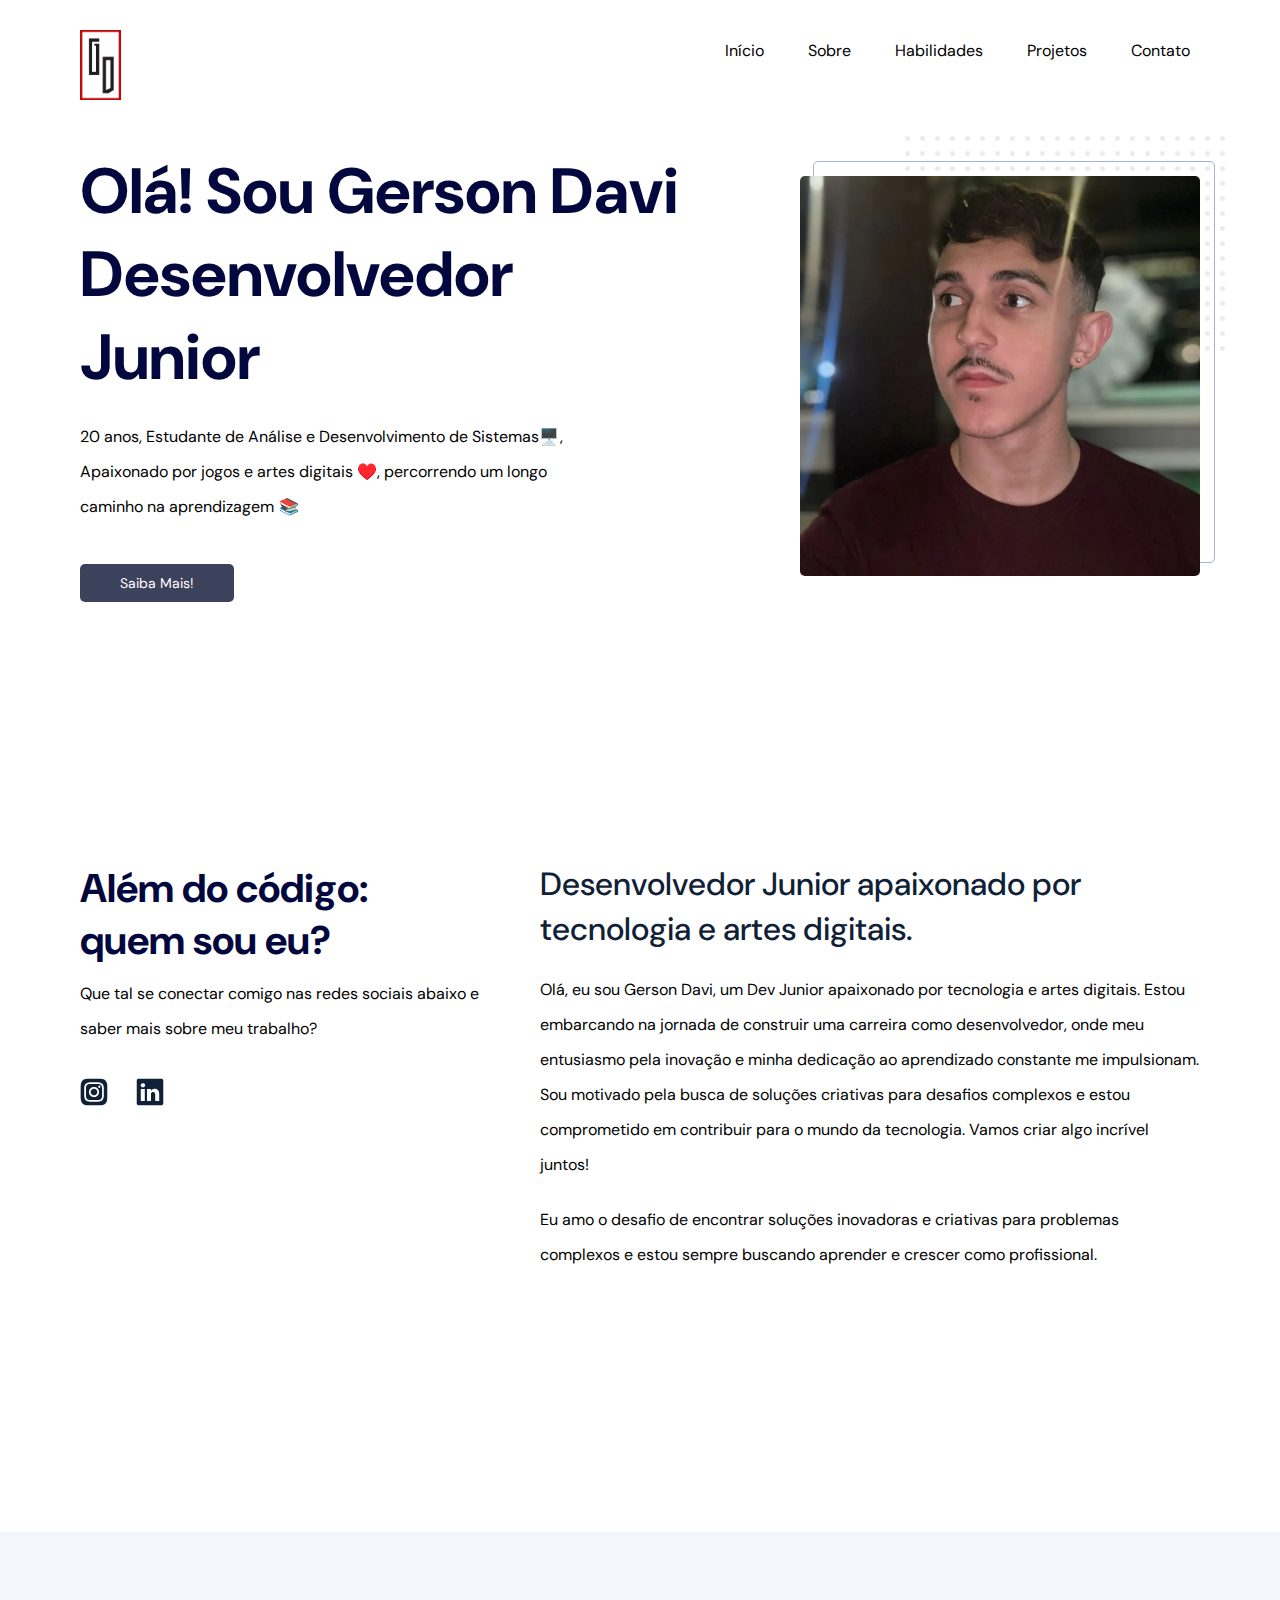
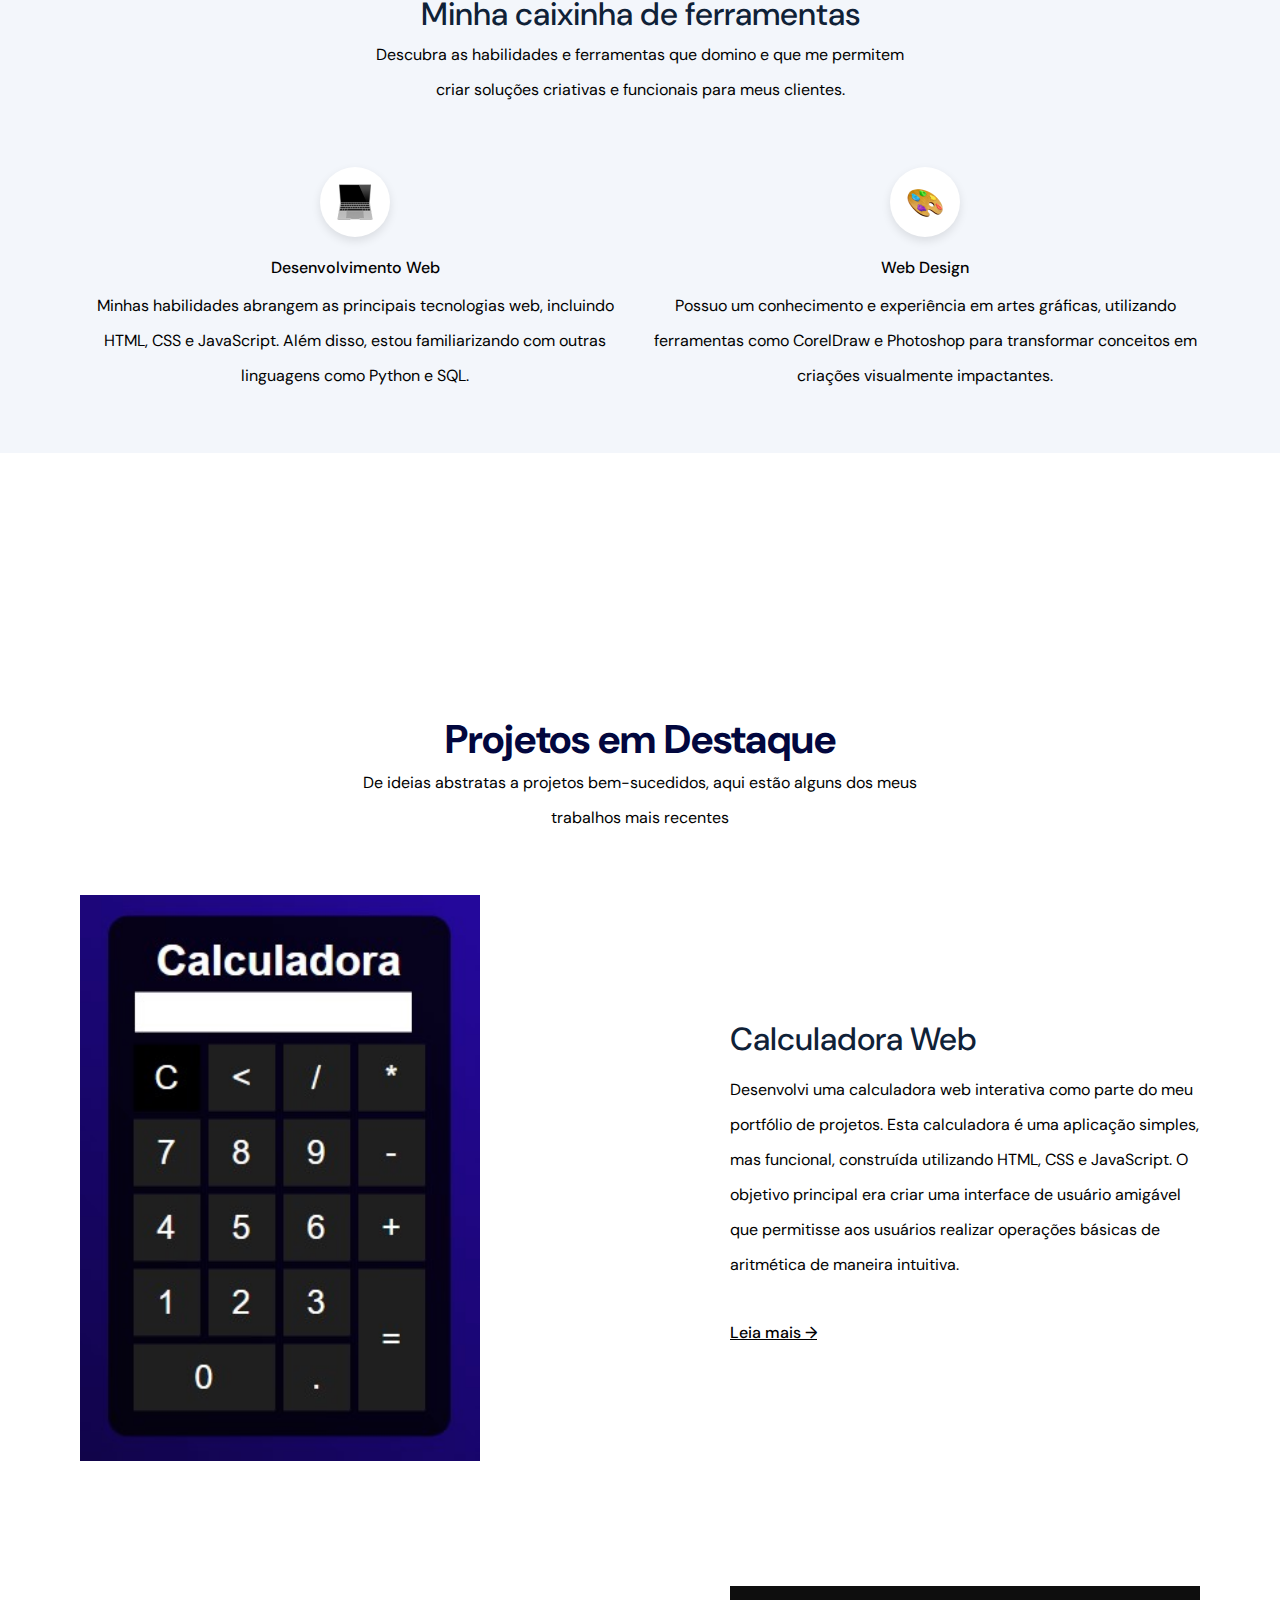
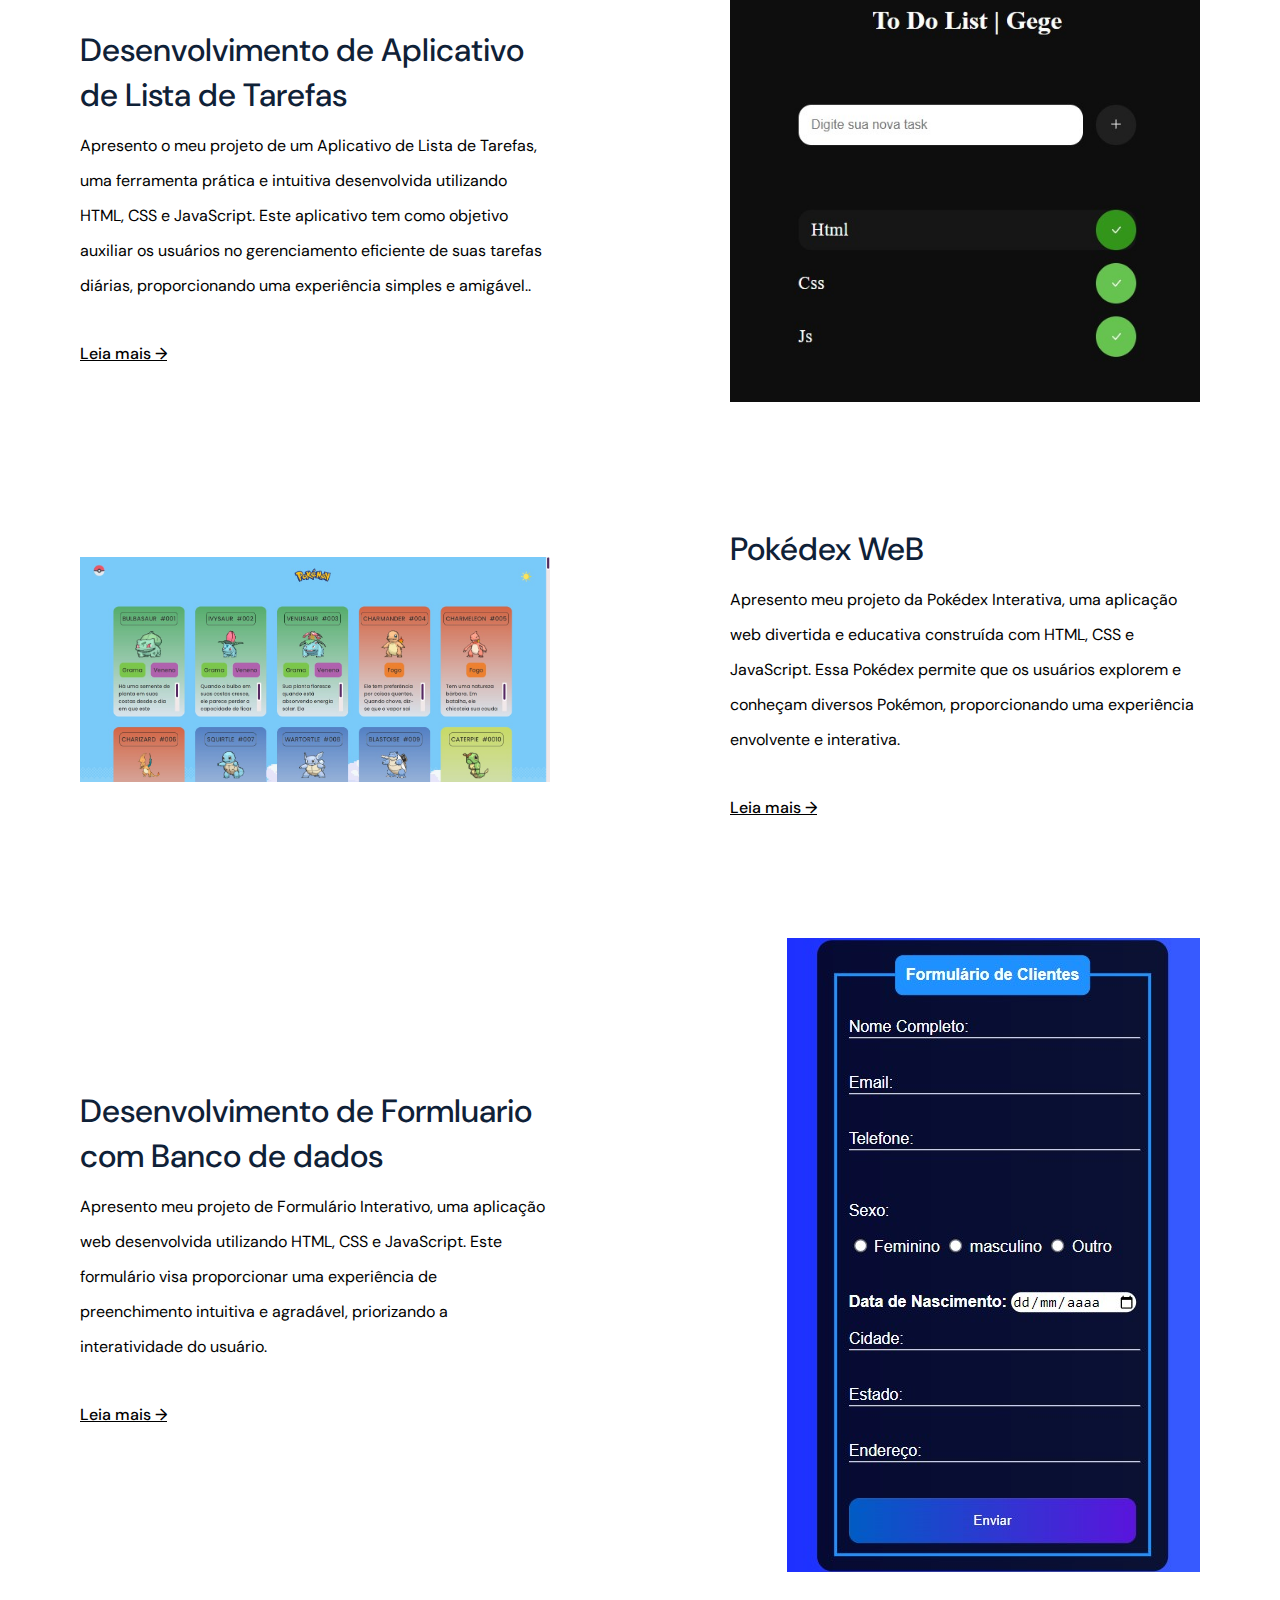
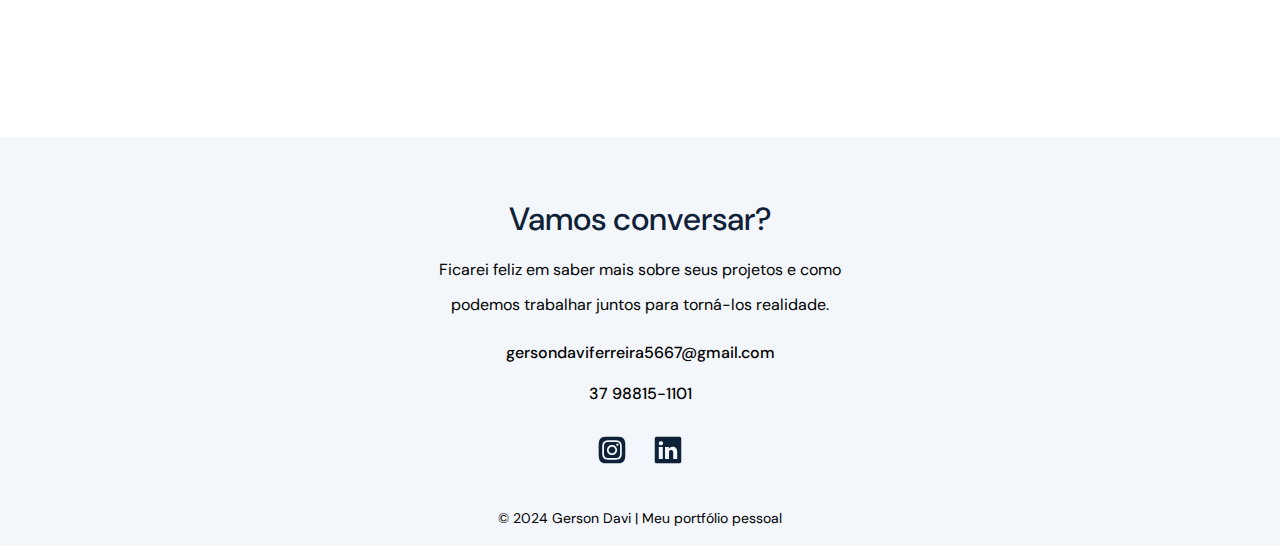
<file: portifolio/index.html>
<!DOCTYPE html>
<html lang="pt-BR">
  <head>
    <!-- Meta tags -->
    <meta charset="UTF-8" />
    <meta http-equiv="X-UA-Compatible" content="IE=edge" />
    <meta name="viewport" content="width=device-width, initial-scale=1.0" />
    <!-- title -->
    <title>GDavi Portifólio</title>
    <!-- CSS -->
    <link rel="stylesheet" href="css/extends.css" />
    <!-- Fonts -->
    <link rel="preconnect" href="https://fonts.googleapis.com" />
    <link rel="preconnect" href="https://fonts.gstatic.com" crossorigin />
    <link
      href="https://fonts.googleapis.com/css2?family=DM+Sans:wght@400;500;700&display=swap"
      rel="stylesheet"
    />
  </head>
  <body>
    <!-- navbar -->
    <nav class="navbar">
      <div class="navbar__content max-width mb-0">
        <a href="/">
          <img src="assets/logogerson.png" alt="Gerson Davi" />
        </a>
        <ul class="navbar__links">
          <li><a href="#header">Início</a></li>
          <li><a href="#about">Sobre</a></li>
          <li><a href="#skills">Habilidades</a></li>
          <li><a href="#projects">Projetos</a></li>
          <li><a href="#footer">Contato</a></li>
        </ul>
        <div class="navbar__mobile">
          <img src="assets/menu.svg" alt="menu" class="burguer" />
          <ul class="mobile__links">
            <li><a href="#header">Início</a></li>
            <li><a href="#about">Sobre</a></li>
            <li><a href="#skills">Habilidades</a></li>
            <li><a href="#projects">Projetos</a></li>
            <li><a href="#footer">Contato</a></li>
          </ul>
        </div>
      </div>
    </nav>

    <!-- header -->
    <header id="header" class="max-width">
      <div class="header__left">
        <h1>Olá! Sou Gerson Davi Desenvolvedor Junior</h1>
        <p>
          20 anos, Estudante de Análise e Desenvolvimento de Sistemas🖥️ , Apaixonado por jogos e artes digitais ♥️, percorrendo um longo caminho na aprendizagem  📚 
        </p>
        <a href="#about" class="btn btn-primary">Saiba Mais!</a>
      </div>
      <div class="header__right">
        <div class="header__image">
          <img src="assets/gersondavi.jpg" alt="Lucas Silva" class="lucas" />
          <img src="assets/abstract.svg" alt="background" class="background" />
        </div>
      </div>
    </header>

    <!-- Sobre -->
    <section id="about" class="about max-width">
      <div class="about__left">
        <h2 class="secondary-title">Além do código: quem sou eu?</h2>
        <p>
          Que tal se conectar comigo nas redes sociais abaixo e saber mais sobre
          meu trabalho?
        </p>
        <ul>
          <li>
            <a href="#"><img src="assets/instagram.svg" alt="Instagram" /></a>
          </li>
          <li>
            <a href="#"><img src="assets/linkedin.svg" alt="Linkedin" /></a>
          </li>
        </ul>
      </div>
      <div class="about__right">
        <h3 class="tertiary-title mb-m">
          Desenvolvedor Junior apaixonado por tecnologia e artes digitais.
        </h3>
        <p>
          Olá, eu sou Gerson Davi, um Dev Junior apaixonado por tecnologia e artes digitais. Estou embarcando na jornada de construir uma carreira como desenvolvedor, onde meu entusiasmo pela inovação e minha dedicação ao aprendizado constante me impulsionam. Sou motivado pela busca de soluções criativas para desafios complexos e estou comprometido em contribuir para o mundo da tecnologia. Vamos criar algo incrível juntos!
        </p>
        <p>
          Eu amo o desafio de encontrar soluções inovadoras e criativas para
          problemas complexos e estou sempre buscando aprender e crescer como
          profissional.
        </p>
      </div>
    </section>

    <!-- habilidades -->
    <section id="skills" class="skills">
      <div class="skills__content max-width">
        <h2 class="tertiary-title">Minha caixinha de ferramentas</h2>
        <p class="description">
          Descubra as habilidades e ferramentas que domino e que me permitem
          criar soluções criativas e funcionais para meus clientes.
        </p>
        <ul>
          <li class="skills__item">
            <div class="image-container">
              <img src="assets/notebook.png" alt="Desenvolvimento Web" />
            </div>
            <h3>Desenvolvimento Web</h3>
            <p>
              Minhas habilidades abrangem as principais tecnologias web, incluindo HTML, CSS e JavaScript. Além disso, estou familiarizando com outras linguagens como Python e SQL. 
            </p>
          </li>
          <li class="skills__item">
            <div class="image-container">
              <img src="assets/colors.png" alt="Web Design" />
            </div>
            <h3>Web Design</h3>
            <p>
              Possuo um conhecimento e experiência em artes gráficas, utilizando ferramentas como CorelDraw e Photoshop para transformar conceitos em criações visualmente impactantes.
            </p>
          </li>
        </ul>
      </div>
    </section>

    <!-- Projetos -->
    <section id="projects" class="projects max-width">
      <div class="projects__content">
        <h2 class="secondary-title">Projetos em Destaque</h2>
        <p>
          De ideias abstratas a projetos bem-sucedidos, aqui estão alguns dos
          meus trabalhos mais recentes
        </p>
      </div>
      <ul>
        <li>
          <div class="image">
            <img src="assets/calculadora.jpg" alt="Calculadora Web" />
          </div>
          <div class="projects__info">
            <h3 class="tertiary-title">
              Calculadora Web
            </h3>
            <p>
              Desenvolvi uma calculadora web interativa como parte do meu portfólio de projetos. Esta calculadora é uma aplicação simples, mas funcional, construída utilizando HTML, CSS e JavaScript. O objetivo principal era criar uma interface de usuário amigável que permitisse aos usuários realizar operações básicas de aritmética de maneira intuitiva.
            </p>
            <a href="#">Leia mais &rarr;</a>
          </div>
        </li>
        <li class="projects__reversed-list">
          <div class="image">
            <img src="assets/todolist.jpg" alt="todolist" />
          </div>
          <div class="projects__info">
            <h3 class="tertiary-title">
              Desenvolvimento de Aplicativo de Lista de Tarefas
            </h3>
            <p>
              Apresento o meu projeto de um Aplicativo de Lista de Tarefas, uma ferramenta prática e intuitiva desenvolvida utilizando HTML, CSS e JavaScript. Este aplicativo tem como objetivo auxiliar os usuários no gerenciamento eficiente de suas tarefas diárias, proporcionando uma experiência simples e amigável..
            </p>
            <a href="#">Leia mais &rarr;</a>
          </div>
        </li>
        <li>
          <div class="image">
            <img src="assets/pokemon.jpg" alt="pokemon" />
          </div>
          <div class="projects__info">
            <h3 class="tertiary-title">
              Pokédex WeB
            </h3>
            <p>
              Apresento meu projeto da Pokédex Interativa, uma aplicação web divertida e educativa construída com HTML, CSS e JavaScript. Essa Pokédex permite que os usuários explorem e conheçam diversos Pokémon, proporcionando uma experiência envolvente e interativa.
            </p>
            <a href="#">Leia mais &rarr;</a>
          </div>
        </li>
        <li class="projects__reversed-list">
          <div class="image">
          <img src="assets/formulario.jpg" alt="formulario" />
          </div>
        <div class="projects__info">
          <h3 class="tertiary-title">
            Desenvolvimento de Formluario com Banco de dados
          </h3>
          <p>
            Apresento meu projeto de Formulário Interativo, uma aplicação web desenvolvida utilizando HTML, CSS e JavaScript. Este formulário visa proporcionar uma experiência de preenchimento intuitiva e agradável, priorizando a interatividade do usuário.
          </p>
          <a href="#">Leia mais &rarr;</a>
        </div>
      </li>
      </ul>
    </section>

    <!-- Footer -->
    <footer id="footer">
      <div class="footer__content max-width mb-0">
        <h2 class="tertiary-title mb-s">Vamos conversar?</h2>
        <p class="mb-m">
          Ficarei feliz em saber mais sobre seus projetos e como podemos
          trabalhar juntos para torná-los realidade.
        </p>
        <div class="footer__contact mb-m">
          <span class="mb-m">gersondaviferreira5667@gmail.com</span>
          <span>37 98815-1101</span>
        </div>
        <ul class="mb-l">
          <li>
            <a href="https://www.instagram.com/gersondavi81194/"><img src="assets/instagram.svg"  alt="Instagram" /></a>
          </li>
          <li>
            <a href="https://www.linkedin.com/in/gerson-davi-221253207/"><img src="assets/linkedin.svg" alt="Linkedin" /></a>
          </li>
        </ul>
        <p class="footer__copyright">
          © 2024 Gerson Davi | Meu portfólio pessoal
        </p>
      </div>
    </footer>
    <!-- script -->
    <script src="scripts/index.js"></script>
  </body>
</html>
</file>
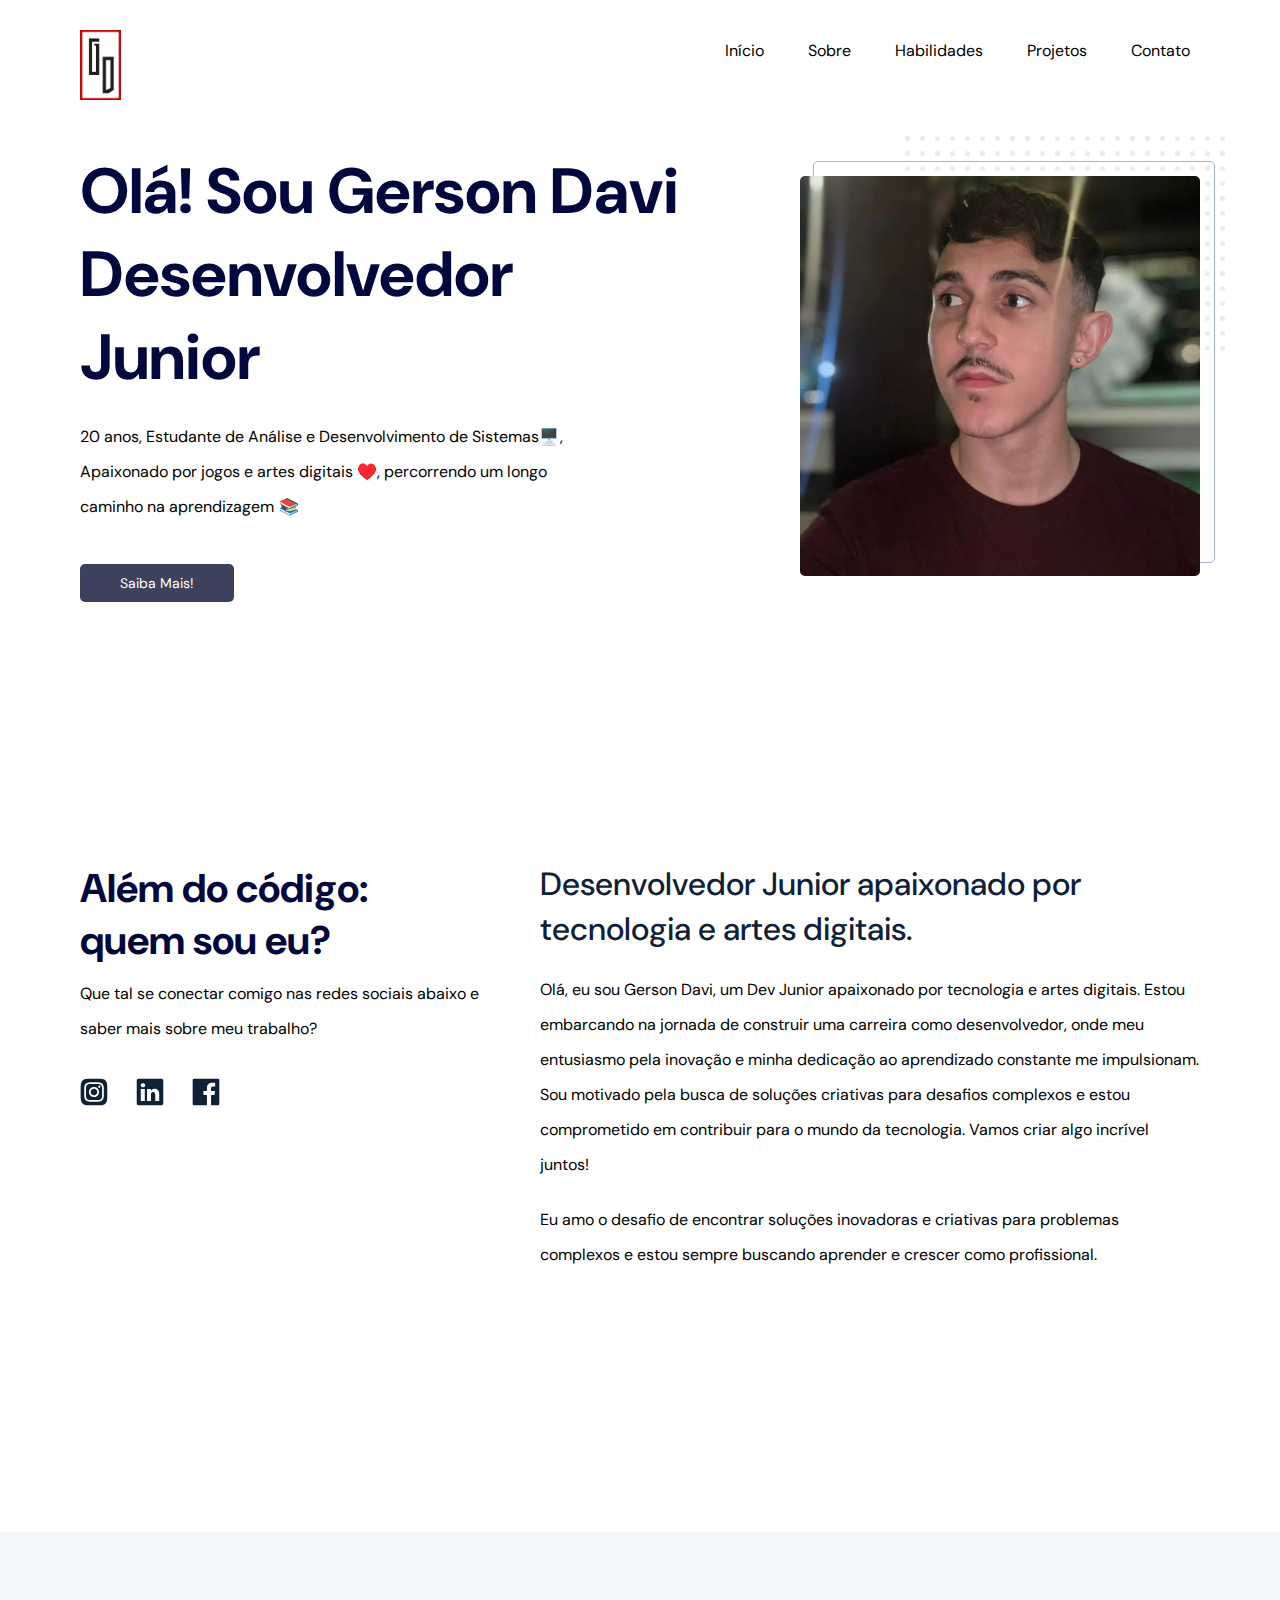
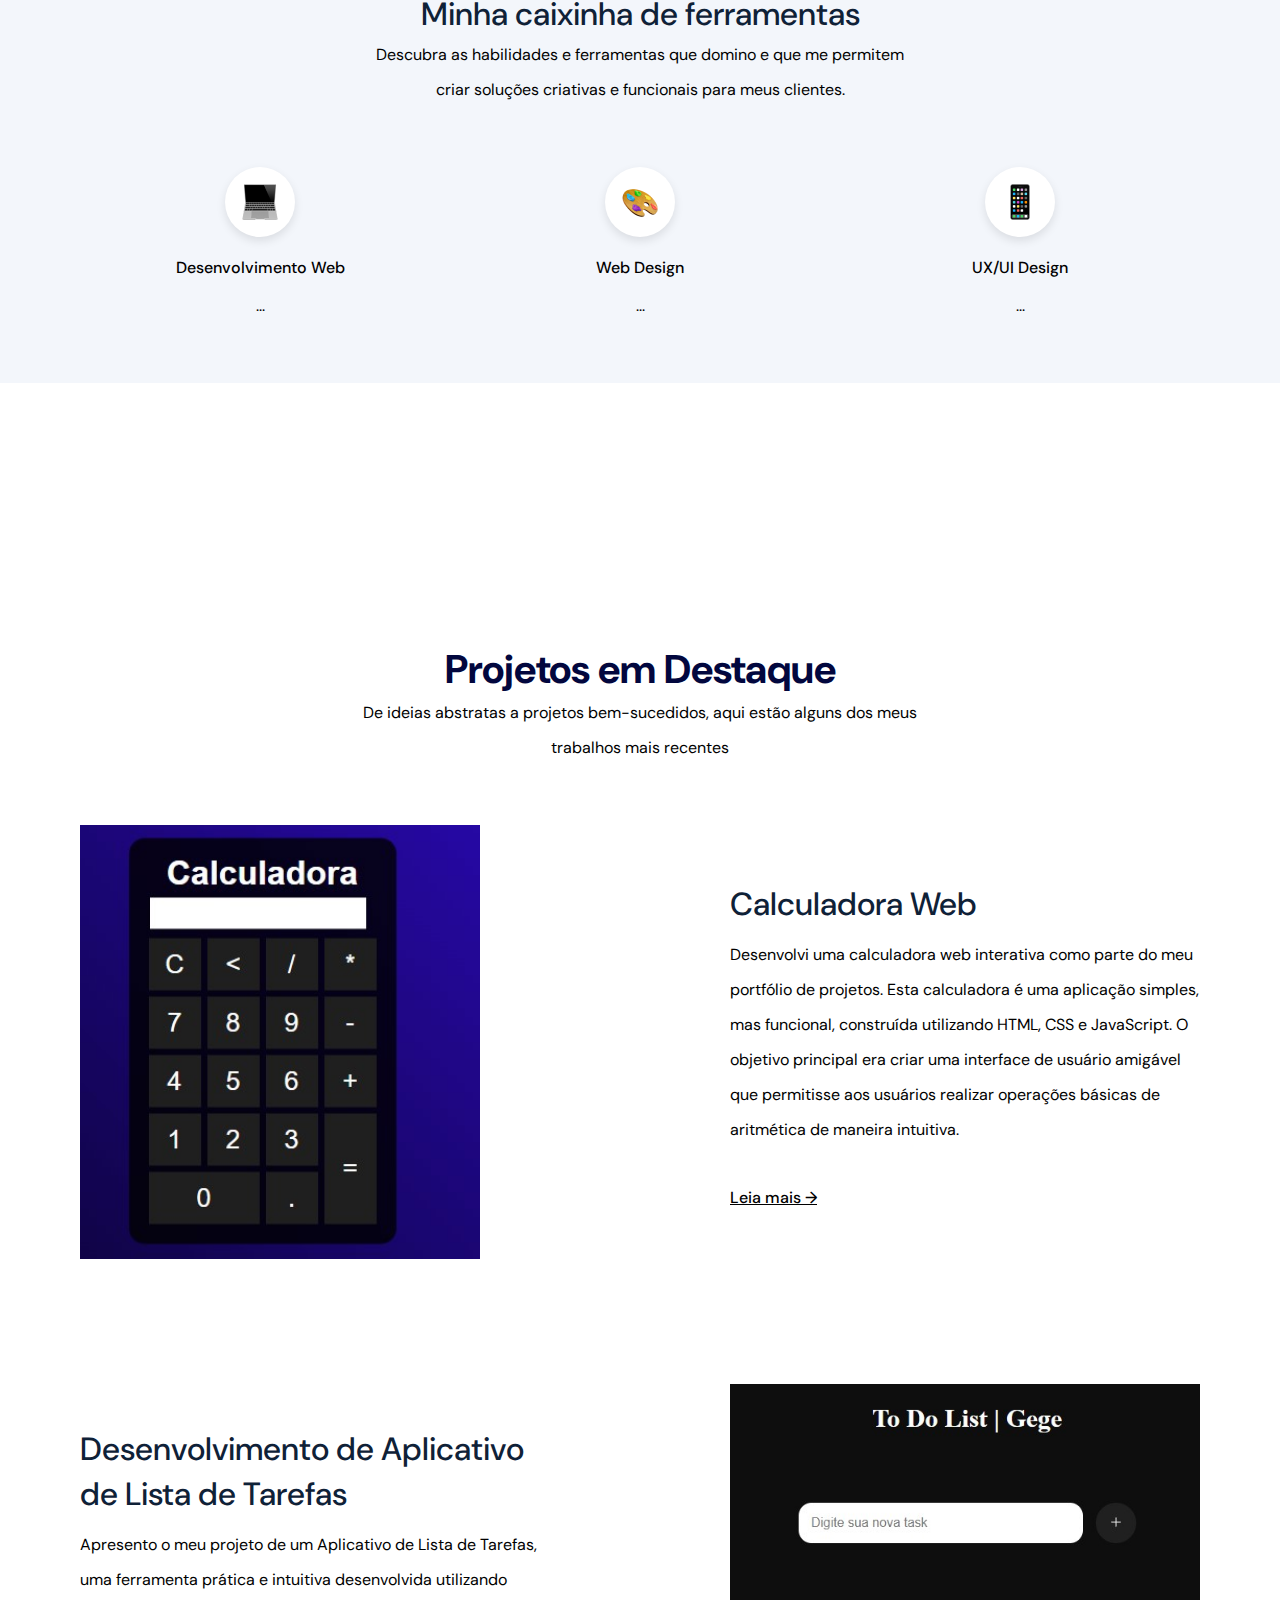
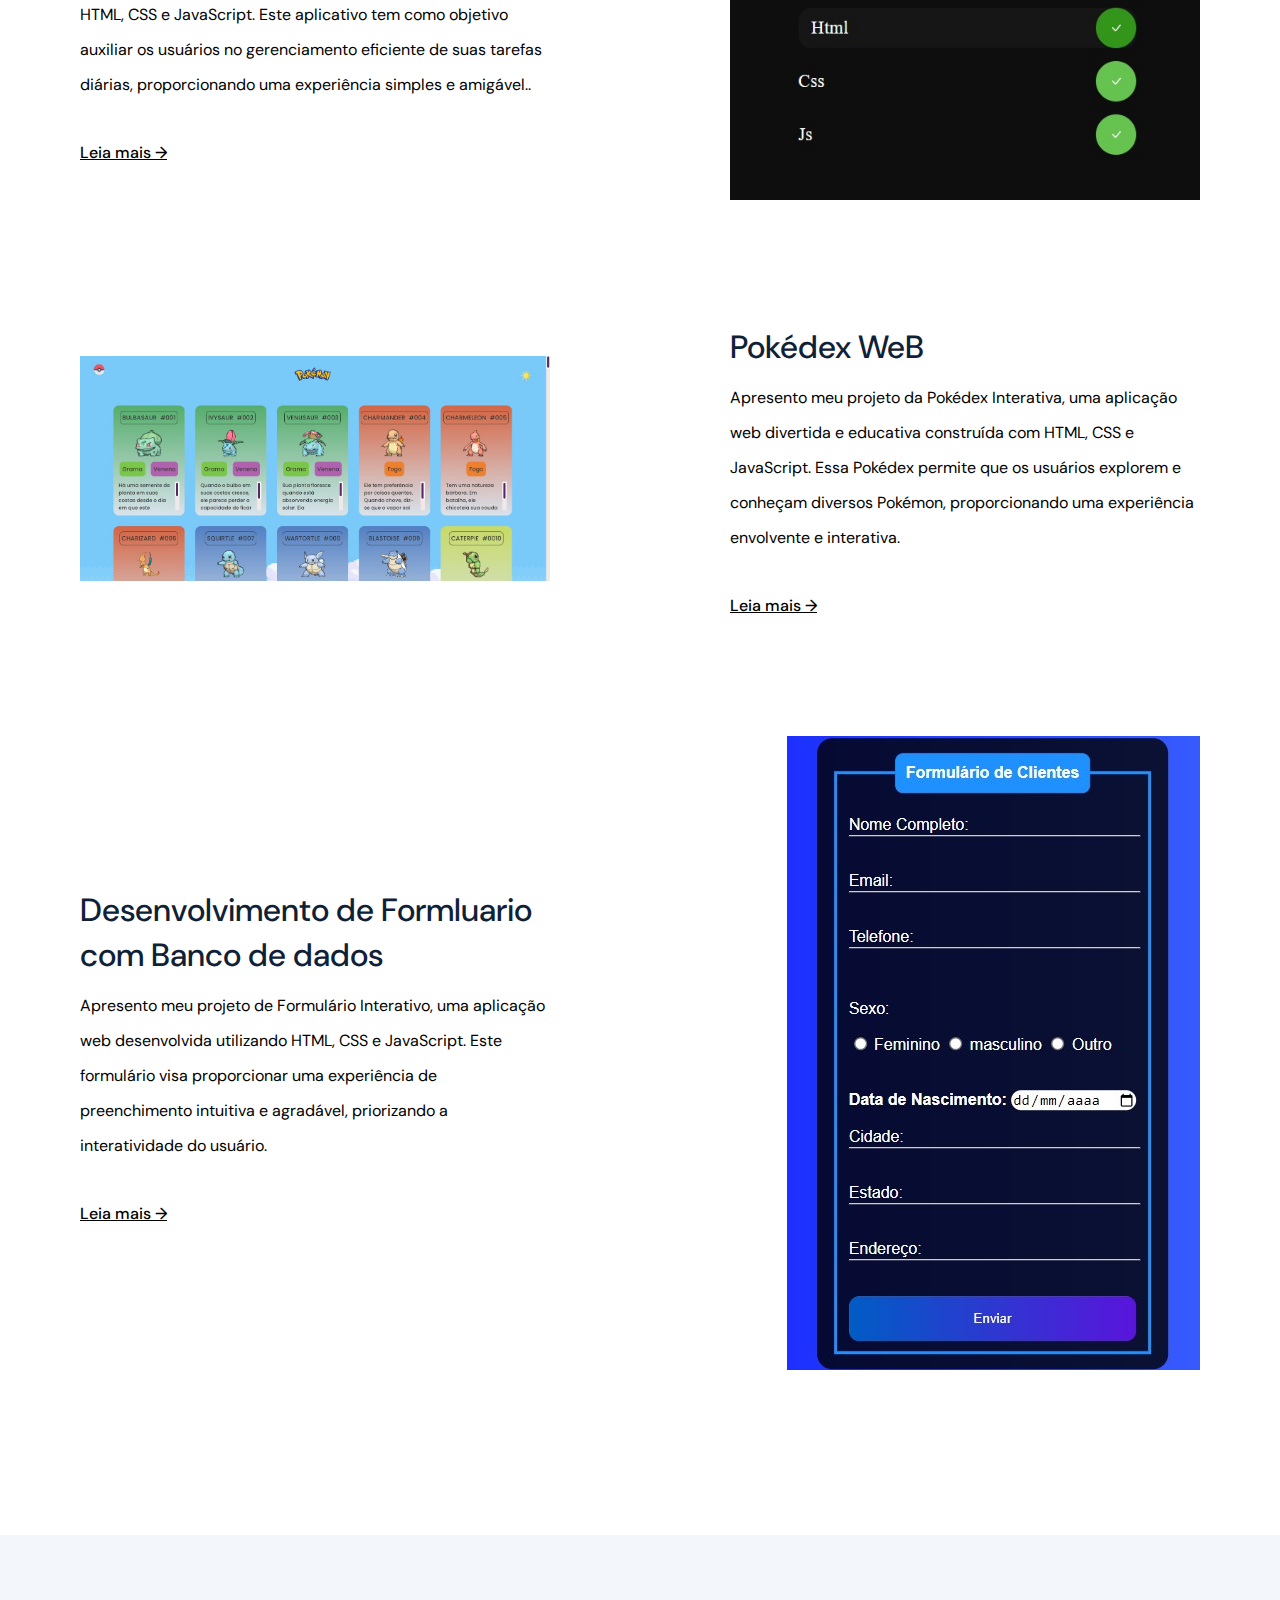
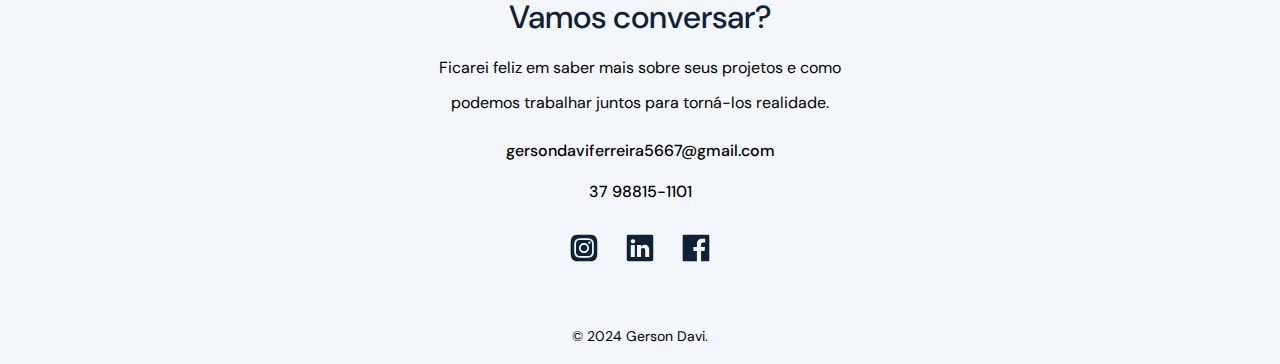
<file: portifolio/portifolio/index.html>
<!DOCTYPE html>
<html lang="pt-BR">
  <head>
    <!-- Meta tags -->
    <meta charset="UTF-8" />
    <meta http-equiv="X-UA-Compatible" content="IE=edge" />
    <meta name="viewport" content="width=device-width, initial-scale=1.0" />
    <!-- title -->
    <title>GDavi Portifólio</title>
    <!-- CSS -->
    <link rel="stylesheet" href="css/extends.css" />
    <!-- Fonts -->
    <link rel="preconnect" href="https://fonts.googleapis.com" />
    <link rel="preconnect" href="https://fonts.gstatic.com" crossorigin />
    <link
      href="https://fonts.googleapis.com/css2?family=DM+Sans:wght@400;500;700&display=swap"
      rel="stylesheet"
    />
  </head>
  <body>
    <!-- navbar -->
    <nav class="navbar">
      <div class="navbar__content max-width mb-0">
        <a href="/">
          <img src="assets/logogerson.png" alt="Gerson Davi" />
        </a>
        <ul class="navbar__links">
          <li><a href="#header">Início</a></li>
          <li><a href="#about">Sobre</a></li>
          <li><a href="#skills">Habilidades</a></li>
          <li><a href="#projects">Projetos</a></li>
          <li><a href="#footer">Contato</a></li>
        </ul>
        <div class="navbar__mobile">
          <img src="assets/menu.svg" alt="menu" class="burguer" />
          <ul class="mobile__links">
            <li><a href="#header">Início</a></li>
            <li><a href="#about">Sobre</a></li>
            <li><a href="#skills">Habilidades</a></li>
            <li><a href="#projects">Projetos</a></li>
            <li><a href="#footer">Contato</a></li>
          </ul>
        </div>
      </div>
    </nav>

    <!-- header -->
    <header id="header" class="max-width">
      <div class="header__left">
        <h1>Olá! Sou Gerson Davi Desenvolvedor Junior</h1>
        <p>
          20 anos, Estudante de Análise e Desenvolvimento de Sistemas🖥️ , Apaixonado por jogos e artes digitais ♥️, percorrendo um longo caminho na aprendizagem  📚 
        </p>
        <a href="#about" class="btn btn-primary">Saiba Mais!</a>
      </div>
      <div class="header__right">
        <div class="header__image">
          <img src="assets/gersondavi.jpg" alt="Lucas Silva" class="lucas" />
          <img src="assets/abstract.svg" alt="background" class="background" />
        </div>
      </div>
    </header>

    <!-- Sobre -->
    <section id="about" class="about max-width">
      <div class="about__left">
        <h2 class="secondary-title">Além do código: quem sou eu?</h2>
        <p>
          Que tal se conectar comigo nas redes sociais abaixo e saber mais sobre
          meu trabalho?
        </p>
        <ul>
          <li>
            <a href="#"><img src="assets/instagram.svg" alt="Instagram" /></a>
          </li>
          <li>
            <a href="#"><img src="assets/linkedin.svg" alt="Linkedin" /></a>
          </li>
          <li>
            <a href="#"><img src="assets/facebook.svg" alt="Facebook" /></a>
          </li>
        </ul>
      </div>
      <div class="about__right">
        <h3 class="tertiary-title mb-m">
          Desenvolvedor Junior apaixonado por tecnologia e artes digitais.
        </h3>
        <p>
          Olá, eu sou Gerson Davi, um Dev Junior apaixonado por tecnologia e artes digitais. Estou embarcando na jornada de construir uma carreira como desenvolvedor, onde meu entusiasmo pela inovação e minha dedicação ao aprendizado constante me impulsionam. Sou motivado pela busca de soluções criativas para desafios complexos e estou comprometido em contribuir para o mundo da tecnologia. Vamos criar algo incrível juntos!
        </p>
        <p>
          Eu amo o desafio de encontrar soluções inovadoras e criativas para
          problemas complexos e estou sempre buscando aprender e crescer como
          profissional.
        </p>
      </div>
    </section>

    <!-- habilidades -->
    <section id="skills" class="skills">
      <div class="skills__content max-width">
        <h2 class="tertiary-title">Minha caixinha de ferramentas</h2>
        <p class="description">
          Descubra as habilidades e ferramentas que domino e que me permitem
          criar soluções criativas e funcionais para meus clientes.
        </p>
        <ul>
          <li class="skills__item">
            <div class="image-container">
              <img src="assets/notebook.png" alt="Desenvolvimento Web" />
            </div>
            <h3>Desenvolvimento Web</h3>
            <p>
              ...
            </p>
          </li>
          <li class="skills__item">
            <div class="image-container">
              <img src="assets/colors.png" alt="Web Design" />
            </div>
            <h3>Web Design</h3>
            <p>
              ...
            </p>
          </li>
          <li class="skills__item">
            <div class="image-container">
              <img src="assets/phone.png" alt="UX/UI Design" />
            </div>
            <h3>UX/UI Design</h3>
            <p>
              ...
            </p>
          </li>
        </ul>
      </div>
    </section>

    <!-- Projetos -->
    <section id="projects" class="projects max-width">
      <div class="projects__content">
        <h2 class="secondary-title">Projetos em Destaque</h2>
        <p>
          De ideias abstratas a projetos bem-sucedidos, aqui estão alguns dos
          meus trabalhos mais recentes
        </p>
      </div>
      <ul>
        <li>
          <div class="image">
            <img src="assets/calculadora.jpg" alt="Calculadora Web" />
          </div>
          <div class="projects__info">
            <h3 class="tertiary-title">
              Calculadora Web
            </h3>
            <p>
              Desenvolvi uma calculadora web interativa como parte do meu portfólio de projetos. Esta calculadora é uma aplicação simples, mas funcional, construída utilizando HTML, CSS e JavaScript. O objetivo principal era criar uma interface de usuário amigável que permitisse aos usuários realizar operações básicas de aritmética de maneira intuitiva.
            </p>
            <a href="#">Leia mais &rarr;</a>
          </div>
        </li>
        <li class="projects__reversed-list">
          <div class="image">
            <img src="assets/todolist.jpg" alt="todolist" />
          </div>
          <div class="projects__info">
            <h3 class="tertiary-title">
              Desenvolvimento de Aplicativo de Lista de Tarefas
            </h3>
            <p>
              Apresento o meu projeto de um Aplicativo de Lista de Tarefas, uma ferramenta prática e intuitiva desenvolvida utilizando HTML, CSS e JavaScript. Este aplicativo tem como objetivo auxiliar os usuários no gerenciamento eficiente de suas tarefas diárias, proporcionando uma experiência simples e amigável..
            </p>
            <a href="#">Leia mais &rarr;</a>
          </div>
        </li>
        <li>
          <div class="image">
            <img src="assets/pokemon.jpg" alt="pokemon" />
          </div>
          <div class="projects__info">
            <h3 class="tertiary-title">
              Pokédex WeB
            </h3>
            <p>
              Apresento meu projeto da Pokédex Interativa, uma aplicação web divertida e educativa construída com HTML, CSS e JavaScript. Essa Pokédex permite que os usuários explorem e conheçam diversos Pokémon, proporcionando uma experiência envolvente e interativa.
            </p>
            <a href="#">Leia mais &rarr;</a>
          </div>
        </li>
        <li class="projects__reversed-list">
          <div class="image">
          <img src="assets/formulario.jpg" alt="formulario" />
          </div>
        <div class="projects__info">
          <h3 class="tertiary-title">
            Desenvolvimento de Formluario com Banco de dados
          </h3>
          <p>
            Apresento meu projeto de Formulário Interativo, uma aplicação web desenvolvida utilizando HTML, CSS e JavaScript. Este formulário visa proporcionar uma experiência de preenchimento intuitiva e agradável, priorizando a interatividade do usuário.
          </p>
          <a href="#">Leia mais &rarr;</a>
        </div>
      </li>
      </ul>
    </section>

    <!-- Footer -->
    <footer id="footer">
      <div class="footer__content max-width mb-0">
        <h2 class="tertiary-title mb-s">Vamos conversar?</h2>
        <p class="mb-m">
          Ficarei feliz em saber mais sobre seus projetos e como podemos
          trabalhar juntos para torná-los realidade.
        </p>
        <div class="footer__contact mb-m">
          <span class="mb-m">gersondaviferreira5667@gmail.com</span>
          <span>37 98815-1101</span>
        </div>
        <ul class="mb-l">
          <li>
            <a href="https://www.instagram.com/gersondavi81194/"><img src="assets/instagram.svg"  alt="Instagram" /></a>
          </li>
          <li>
            <a href="https://www.linkedin.com/in/gerson-davi-221253207/"><img src="assets/linkedin.svg" alt="Linkedin" /></a>
          </li>
          <li>
            <a href="https://www.facebook.com/gerson.davi.906/?locale=pt_BR"><img src="assets/facebook.svg" alt="Facebook" /></a>
          </li>
        </ul>
        <p class="footer__copyright">
          © 2024 Gerson Davi.
        </p>
      </div>
    </footer>
    <!-- script -->
    <script src="scripts/index.js"></script>
  </body>
</html>
</file>
<file: portifolio/css/extends.css>
@import './variables.css';
@import './globals.css';

@import './components/navbar.css';
@import './components/header.css';
@import './components/about.css';
@import './components/skills.css';
@import './components/projects.css';
@import './components/footer.css';
</file>
<file: portifolio/portifolio/css/extends.css>
@import './variables.css';
@import './globals.css';

@import './components/navbar.css';
@import './components/header.css';
@import './components/about.css';
@import './components/skills.css';
@import './components/projects.css';
@import './components/footer.css';
</file>
